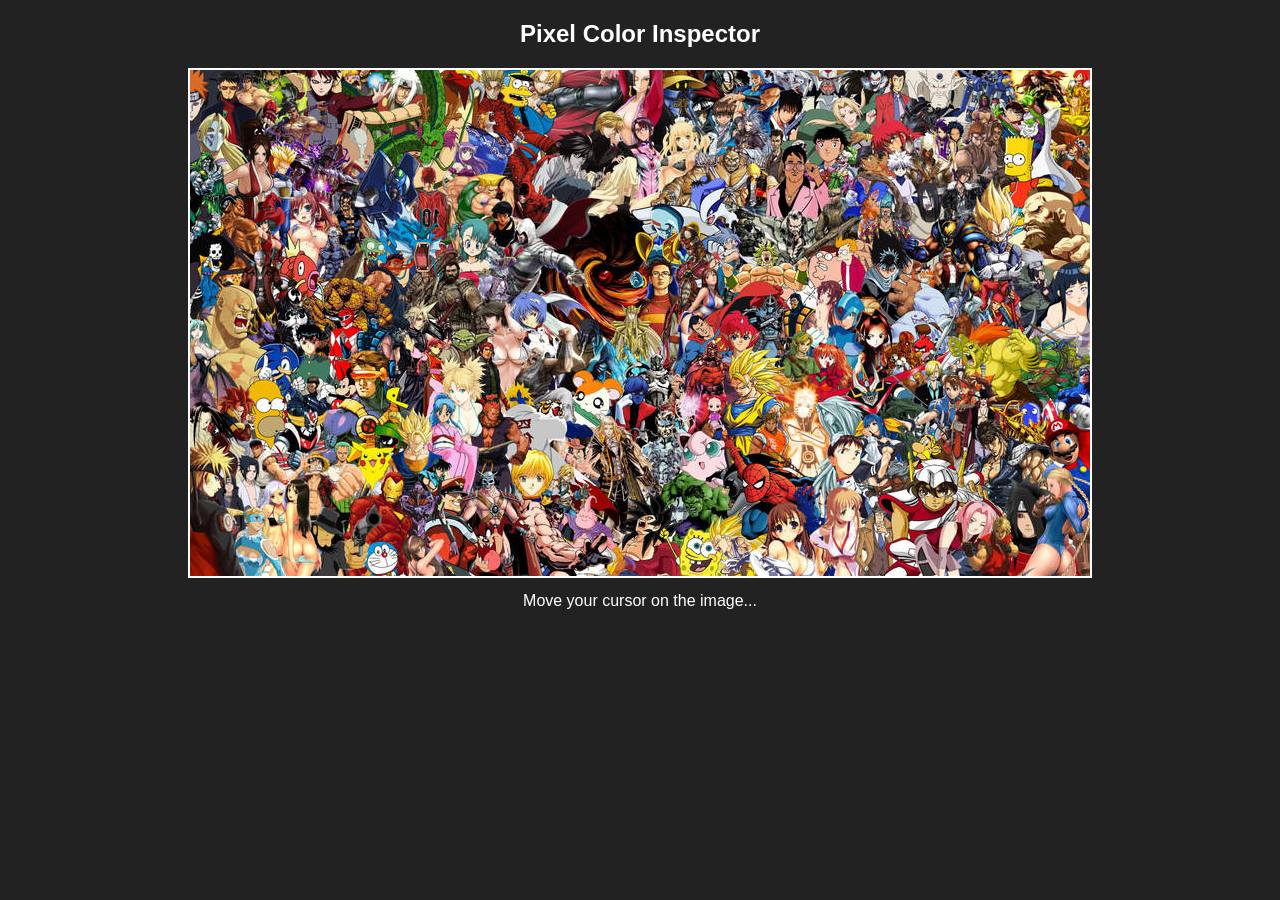
<file: WEB DESIGN/exp5/5.html>
<!DOCTYPE html>
<html>
<head>
  <title>Image Pixel Inspector</title>
  <style>
    body {
      margin: 0;
      font-family: Arial;
      text-align: center;
      background-color: #222;
      color: white;
    }
    canvas {
      border: 2px solid white;
      cursor: crosshair;
    }
    #info {
      margin-top: 10px;
    }
  </style>
</head>
<body>

  <h2>Pixel Color Inspector</h2>
  <canvas id="canvas"></canvas>
  <div id="info">Move your cursor on the image...</div>

  <script>
    const canvas = document.getElementById('canvas');
    const ctx = canvas.getContext('2d');
    const img = new Image();

    // Use your image path here
    img.src = 'background.jpg'; // Place this image in same folder

    img.onload = function () {
      canvas.width = img.width;
      canvas.height = img.height;
      ctx.drawImage(img, 0, 0);
    };

    canvas.addEventListener('mousemove', function (e) {
      const rect = canvas.getBoundingClientRect();
      const x = e.clientX - rect.left;
      const y = e.clientY - rect.top;

      const pixel = ctx.getImageData(x, y, 1, 1).data;
      const r = pixel[0];
      const g = pixel[1];
      const b = pixel[2];

      document.getElementById('info').innerText = 
        `Position - (X: ${x}, Y: ${y}) | Colour - RGB(${r}, ${g}, ${b})`;
    });
  </script>

</body>
</html>
</file>
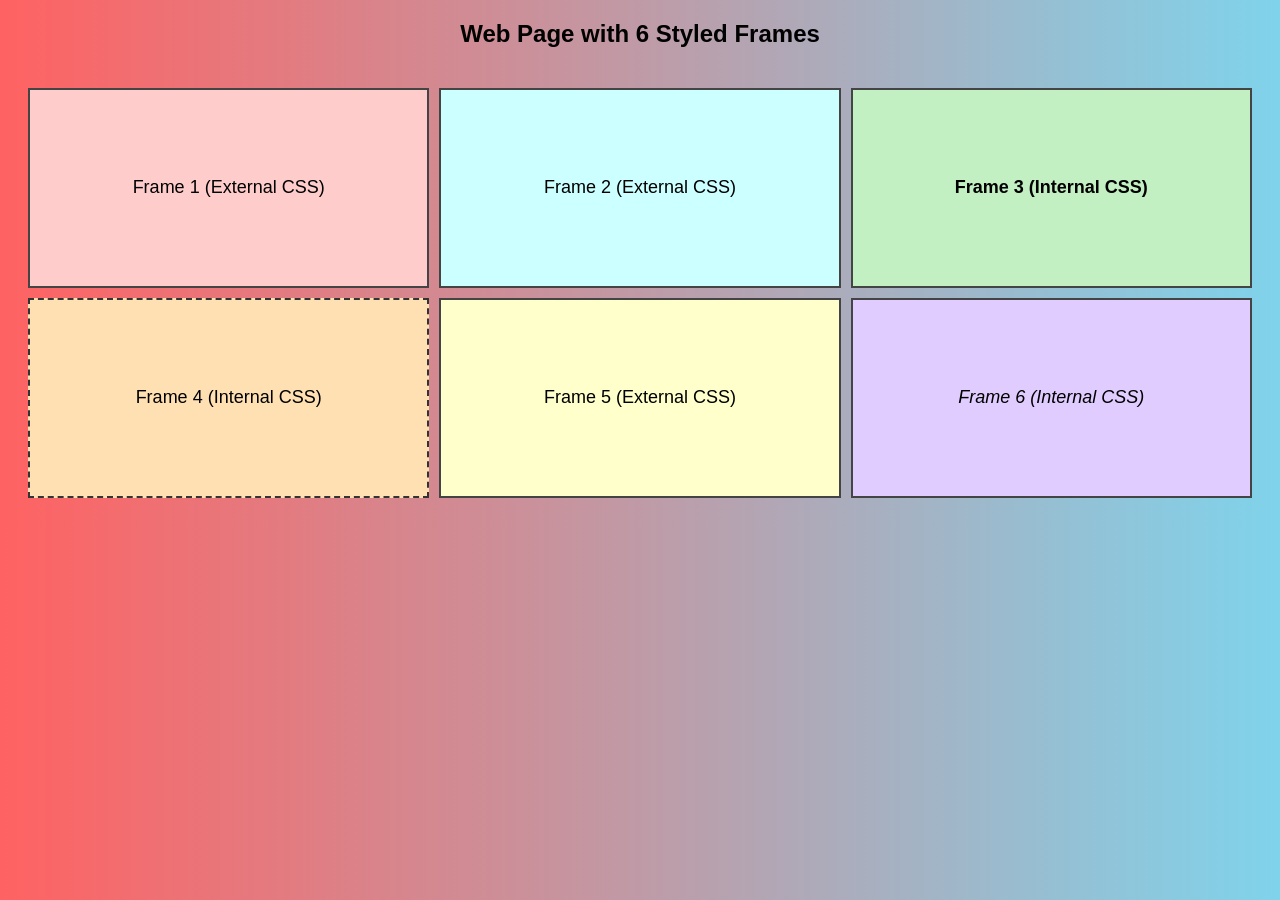
<file: WEB DESIGN/exp6/6.html>
<!DOCTYPE html>
<html>
<head>
  <title>Experiment 6 - Frames with Styles</title>

  <!-- External stylesheet -->
  <link rel="stylesheet" type="text/css" href="style.css">

  <!-- Internal stylesheet -->
  <style>
    .frame3 {
      background-color: #c2f0c2;
      padding: 20px;
      font-weight: bold;
    }

    .frame4 {
      background-color: #ffe0b3;
      padding: 20px;
      border: 2px dashed #333;
    }

    .frame6 {
      background-color: #e0ccff;
      padding: 20px;
      font-style: italic;
    }
  </style>
</head>
<body>

  <h2>Web Page with 6 Styled Frames</h2>

  <div class="frame-container">
    <div class="frame frame1">Frame 1 (External CSS)</div>
    <div class="frame frame2">Frame 2 (External CSS)</div>
    <div class="frame frame3">Frame 3 (Internal CSS)</div>
    <div class="frame frame4">Frame 4 (Internal CSS)</div>
    <div class="frame frame5">Frame 5 (External CSS)</div>
    <div class="frame frame6">Frame 6 (Internal CSS)</div>
  </div>

</body>
</html>
</file>
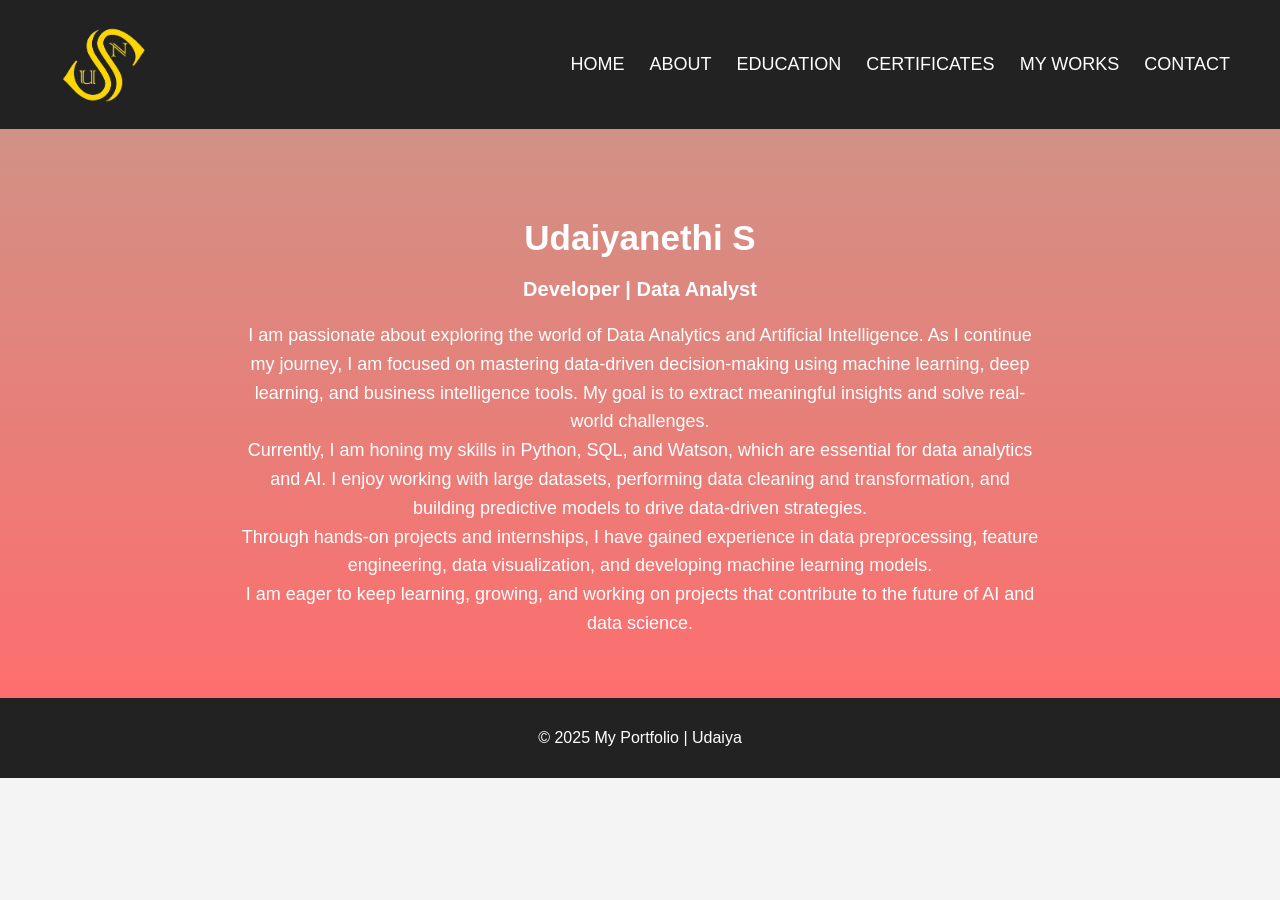
<file: WEB DESIGN/exp1/ass1/about.html>
<!DOCTYPE html>
<html lang="en">
<head>
    <meta charset="UTF-8">
    <meta name="viewport" content="width=device-width, initial-scale=1.0">
    <title>About Me</title>
</head>
<body style="font-family: Arial, sans-serif; margin: 0; padding: 0; background-color: #f4f4f4;">

    <!-- Header -->
    <header style="display: flex; justify-content: space-between; align-items: center; padding: 15px 50px; background: #222; color: white;">
        <img src="logo.png" alt="Logo" class="logo" style="width: 100px; height: auto;">
        <nav>
            <ul style="list-style: none; display: flex; gap: 25px; margin: 0; padding: 0;">
                <li><a href="index.html" style="color: white; text-decoration: none; font-size: 18px; transition: 0.3s;" onmouseover="this.style.color='rgb(230,104,59)'" onmouseout="this.style.color='white'">HOME</a></li>
                <li><a href="about.html" style="color: white; text-decoration: none; font-size: 18px; transition: 0.3s;" onmouseover="this.style.color='rgb(230,104,59)'" onmouseout="this.style.color='white'">ABOUT</a></li>
                <li><a href="education.html" style="color: white; text-decoration: none; font-size: 18px; transition: 0.3s;" onmouseover="this.style.color='rgb(230,104,59)'" onmouseout="this.style.color='white'">EDUCATION</a></li>
                <li><a href="certificate.html" style="color: white; text-decoration: none; font-size: 18px; transition: 0.3s;" onmouseover="this.style.color='rgb(230,104,59)'" onmouseout="this.style.color='white'">CERTIFICATES</a></li>
                <li><a href="projects.html" style="color: white; text-decoration: none; font-size: 18px; transition: 0.3s;" onmouseover="this.style.color='rgb(230,104,59)'" onmouseout="this.style.color='white'">MY WORKS</a></li>
                <li><a href="#" style="color: white; text-decoration: none; font-size: 18px; transition: 0.3s;" onmouseover="this.style.color='rgb(230,104,59)'" onmouseout="this.style.color='white'">CONTACT</a></li>
            </ul>
        </nav>
    </header>

    <!-- About Section -->
    <section class="about" style="padding: 60px; text-align: center; background: linear-gradient(to bottom,#d19185, #fd6e6e); color: white;">
        <h1 style="font-size: 35px; margin-bottom: 10px;">Udaiyanethi S</h1>
        <p style="font-size: 20px; font-weight: bold;">Developer | Data Analyst</p>
        <p style="max-width: 800px; margin: auto; line-height: 1.6; font-size: 18px;">I am passionate about exploring the world of Data Analytics and Artificial Intelligence. As I continue my journey, I am focused on mastering data-driven decision-making using machine learning, deep learning, and business intelligence tools. My goal is to extract meaningful insights and solve real-world challenges.</p>
        <p style="max-width: 800px; margin: auto; line-height: 1.6; font-size: 18px;">Currently, I am honing my skills in Python, SQL, and Watson, which are essential for data analytics and AI. I enjoy working with large datasets, performing data cleaning and transformation, and building predictive models to drive data-driven strategies.</p>
        <p style="max-width: 800px; margin: auto; line-height: 1.6; font-size: 18px;">Through hands-on projects and internships, I have gained experience in data preprocessing, feature engineering, data visualization, and developing machine learning models.</p>
        <p style="max-width: 800px; margin: auto; line-height: 1.6; font-size: 18px;">I am eager to keep learning, growing, and working on projects that contribute to the future of AI and data science.</p>
    </section>

    <!-- Footer -->
    <footer style="text-align: center; padding: 15px; background: #222222; color: white;">
        <p>© 2025 My Portfolio | Udaiya</p>
    </footer>

</body>
</html>
</file>
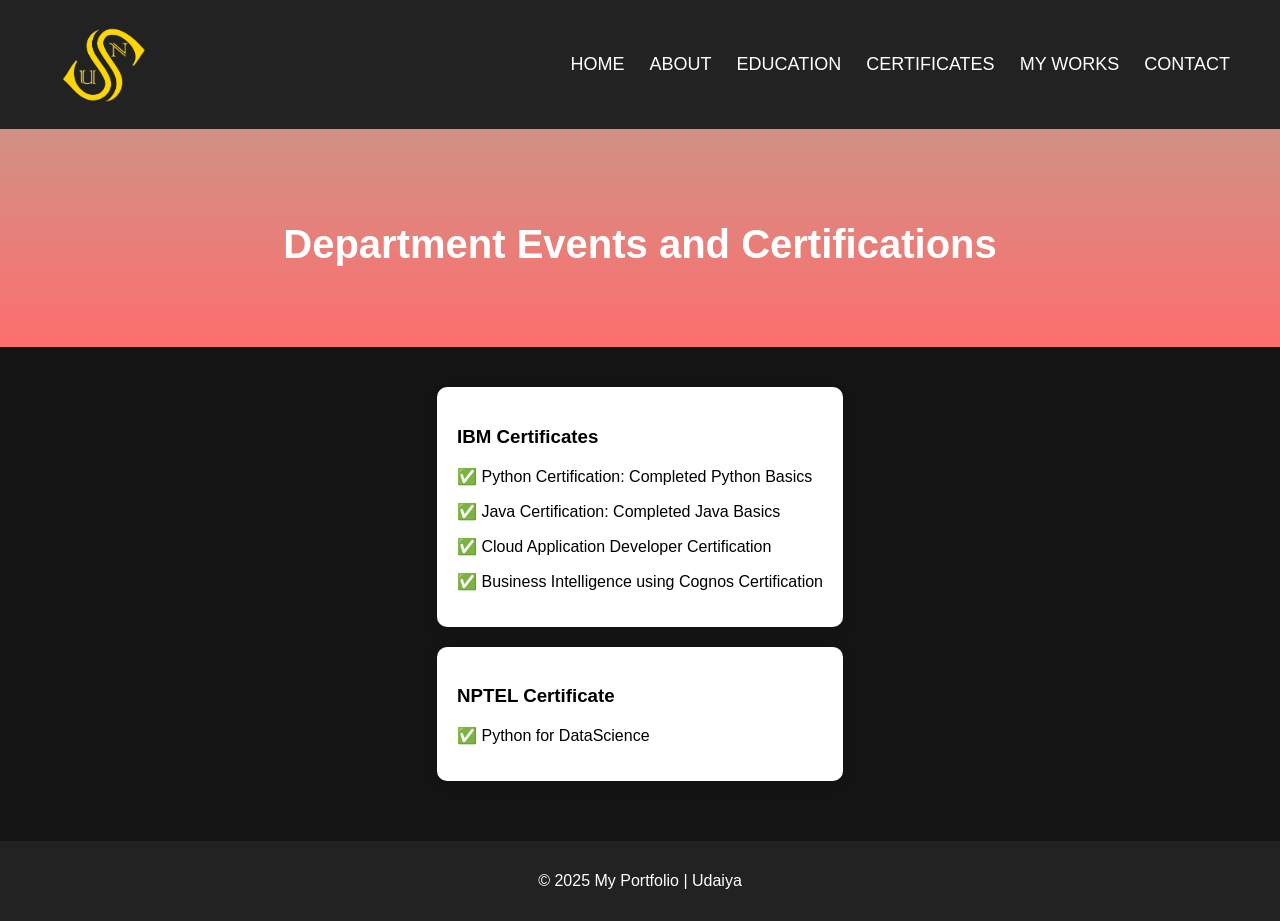
<file: WEB DESIGN/exp1/ass1/certificate.html>
<!DOCTYPE html>
<html lang="en">
<head>
    <meta charset="UTF-8">
    <meta name="viewport" content="width=device-width, initial-scale=1.0">
    <title>Certificate</title>
</head>
<body style="font-family: Arial, sans-serif; margin: 0; padding: 0; background-color: #f4f4f4;">

    <!-- Header -->
    <header style="display: flex; justify-content: space-between; align-items: center; padding: 15px 50px; background: #222; color: white;">
        <img src="logo.png" alt="Logo" class="logo" style="width: 100px; height: auto;">
        <nav>
            <ul style="list-style: none; display: flex; gap: 25px; margin: 0; padding: 0;">
                <li><a href="index.html" style="color: white; text-decoration: none; font-size: 18px; transition: 0.3s;" onmouseover="this.style.color='rgb(230,104,59)'" onmouseout="this.style.color='white'">HOME</a></li>
                <li><a href="about.html" style="color: white; text-decoration: none; font-size: 18px; transition: 0.3s;" onmouseover="this.style.color='rgb(230,104,59)'" onmouseout="this.style.color='white'">ABOUT</a></li>
                <li><a href="education.html" style="color: white; text-decoration: none; font-size: 18px; transition: 0.3s;" onmouseover="this.style.color='rgb(230,104,59)'" onmouseout="this.style.color='white'">EDUCATION</a></li>
                <li><a href="certificate.html" style="color: white; text-decoration: none; font-size: 18px; transition: 0.3s;" onmouseover="this.style.color='rgb(230,104,59)'" onmouseout="this.style.color='white'">CERTIFICATES</a></li>
                <li><a href="projects.html" style="color: white; text-decoration: none; font-size: 18px; transition: 0.3s;" onmouseover="this.style.color='rgb(230,104,59)'" onmouseout="this.style.color='white'">MY WORKS</a></li>
                <li><a href="C:\xampp\htdocs\ass1\contact.php" style="color: white; text-decoration: none; font-size: 18px; transition: 0.3s;" onmouseover="this.style.color='rgb(230,104,59)'" onmouseout="this.style.color='white'">CONTACT</a></li>
            </ul>
        </nav>
    </header>


    <!-- Department Section -->
    <section class="department" style="padding: 60px; text-align: center; background: linear-gradient(to bottom, #d19185, #fd6e6e); color: white;">
        <h1 style="font-size: 40px; margin-bottom: 20px;">Department Events and Certifications</h1>
    </section>

    <section style="display: flex; flex-wrap: wrap; justify-content: center; padding: 40px; background: #141414;">
        <!-- Certification Cards -->
        <div style="max-width: 900px;">
            <div style="background: white; padding: 20px; margin-bottom: 20px; border-radius: 10px; box-shadow: 0 4px 8px rgba(0, 0, 0, 0.1);">
                <h3>IBM Certificates</h3>
                <p>✅ Python Certification: Completed Python Basics</p>
                <p>✅ Java Certification: Completed Java Basics</p>
                <p>✅ Cloud Application Developer Certification</p>
                <p>✅ Business Intelligence using Cognos Certification</p>
            </div>

            <div style="background: white; padding: 20px; margin-bottom: 20px; border-radius: 10px; box-shadow: 0 4px 8px rgba(0, 0, 0, 0.1);">
                <h3>NPTEL Certificate</h3>
                <p>✅ Python for DataScience</p>
            </div>
    </section>

    <!-- Footer -->
    <footer style="text-align: center; padding: 15px; background: #222; color: white;">
        <p>© 2025 My Portfolio | Udaiya</p>
    </footer>

</body>
</html>
</file>
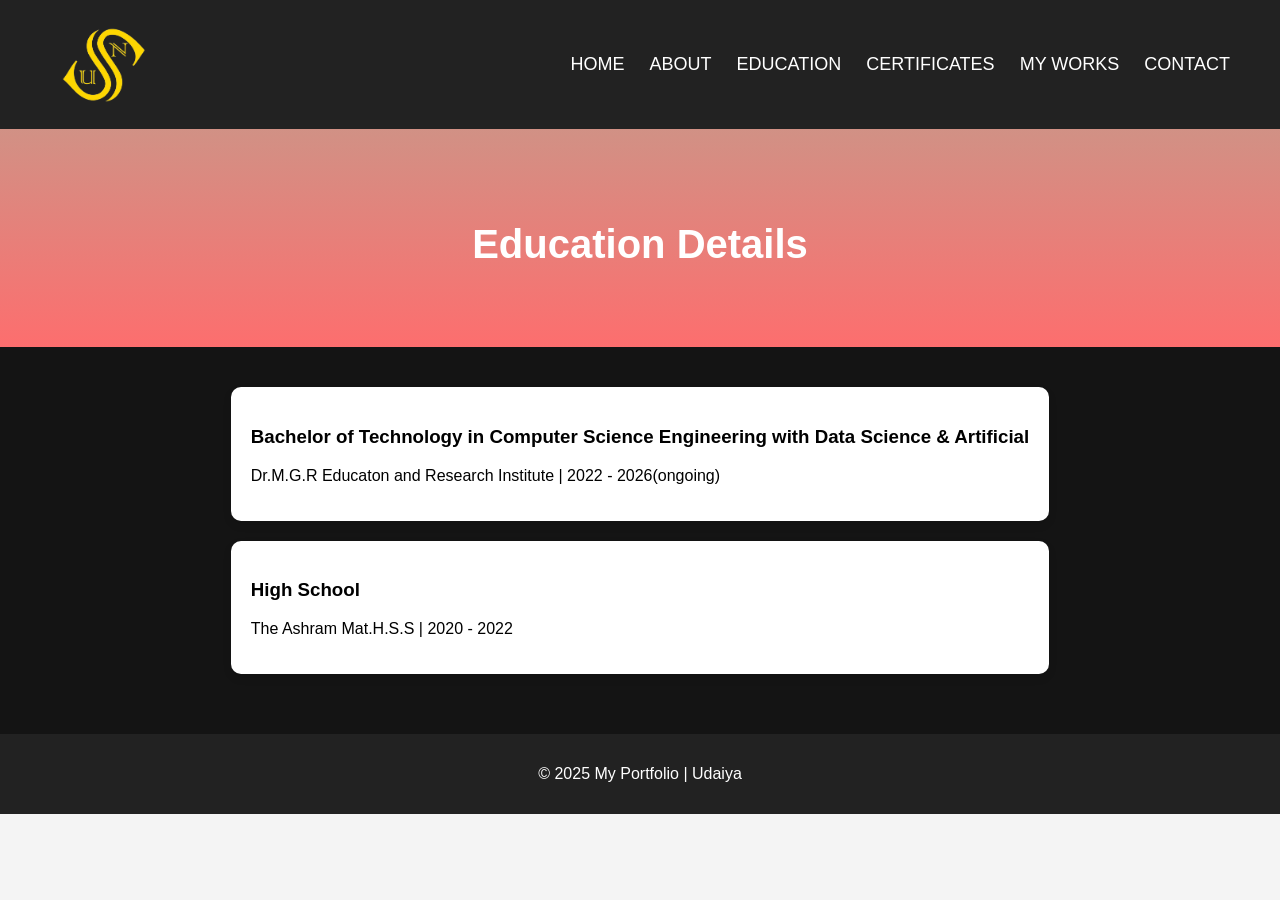
<file: WEB DESIGN/exp1/ass1/education.html>
<!DOCTYPE html>
<html lang="en">
<head>
    <meta charset="UTF-8">
    <meta name="viewport" content="width=device-width, initial-scale=1.0">
    <title>Certificate</title>
</head>
<body style="font-family: Arial, sans-serif; margin: 0; padding: 0; background-color: #f4f4f4;">

    <!-- Header -->
    <header style="display: flex; justify-content: space-between; align-items: center; padding: 15px 50px; background: #222; color: white;">
        <img src="logo.png" alt="Logo" class="logo" style="width: 100px; height: auto;">
        <nav>
            <ul style="list-style: none; display: flex; gap: 25px; margin: 0; padding: 0;">
                <li><a href="index.html" style="color: white; text-decoration: none; font-size: 18px; transition: 0.3s;" onmouseover="this.style.color='rgb(230,104,59)'" onmouseout="this.style.color='white'">HOME</a></li>
                <li><a href="about.html" style="color: white; text-decoration: none; font-size: 18px; transition: 0.3s;" onmouseover="this.style.color='rgb(230,104,59)'" onmouseout="this.style.color='white'">ABOUT</a></li>
                <li><a href="education.html" style="color: white; text-decoration: none; font-size: 18px; transition: 0.3s;" onmouseover="this.style.color='rgb(230,104,59)'" onmouseout="this.style.color='white'">EDUCATION</a></li>
                <li><a href="certificate.html" style="color: white; text-decoration: none; font-size: 18px; transition: 0.3s;" onmouseover="this.style.color='rgb(230,104,59)'" onmouseout="this.style.color='white'">CERTIFICATES</a></li>
                <li><a href="projects.html" style="color: white; text-decoration: none; font-size: 18px; transition: 0.3s;" onmouseover="this.style.color='rgb(230,104,59)'" onmouseout="this.style.color='white'">MY WORKS</a></li>
                <li><a href="C:\xampp\htdocs\ass1\contact.php" style="color: white; text-decoration: none; font-size: 18px; transition: 0.3s;" onmouseover="this.style.color='rgb(230,104,59)'" onmouseout="this.style.color='white'">CONTACT</a></li>
            </ul>
        </nav>
    </header>


    <!-- Department Section -->
    <section class="department" style="padding: 60px; text-align: center; background: linear-gradient(to bottom, #d19185, #fd6e6e); color: white;">
        <h1 style="font-size: 40px; margin-bottom: 20px;">Education Details</h1>
    </section>

    <section style="display: flex; flex-wrap: wrap; justify-content: center; padding: 40px; background: #141414;">
        <!-- Certification Cards -->
        <div style="max-width: 900px;">
            <div style="background: white; padding: 20px; margin-bottom: 20px; border-radius: 10px; box-shadow: 0 4px 8px rgba(0, 0, 0, 0.1);">
                <h3>Bachelor of Technology in Computer Science Engineering with Data Science & Artificial</h3>
                <p>Dr.M.G.R Educaton and Research Institute | 2022 - 2026(ongoing)</p>
            </div>

            <div style="background: white; padding: 20px; margin-bottom: 20px; border-radius: 10px; box-shadow: 0 4px 8px rgba(0, 0, 0, 0.1);">
                <h3>High School</h3>
                <p>The Ashram Mat.H.S.S | 2020 - 2022</p>
            </div>
    </section>

    <!-- Footer -->
    <footer style="text-align: center; padding: 15px; background: #222; color: white;">
        <p>© 2025 My Portfolio | Udaiya</p>
    </footer>

</body>
</html>
</file>
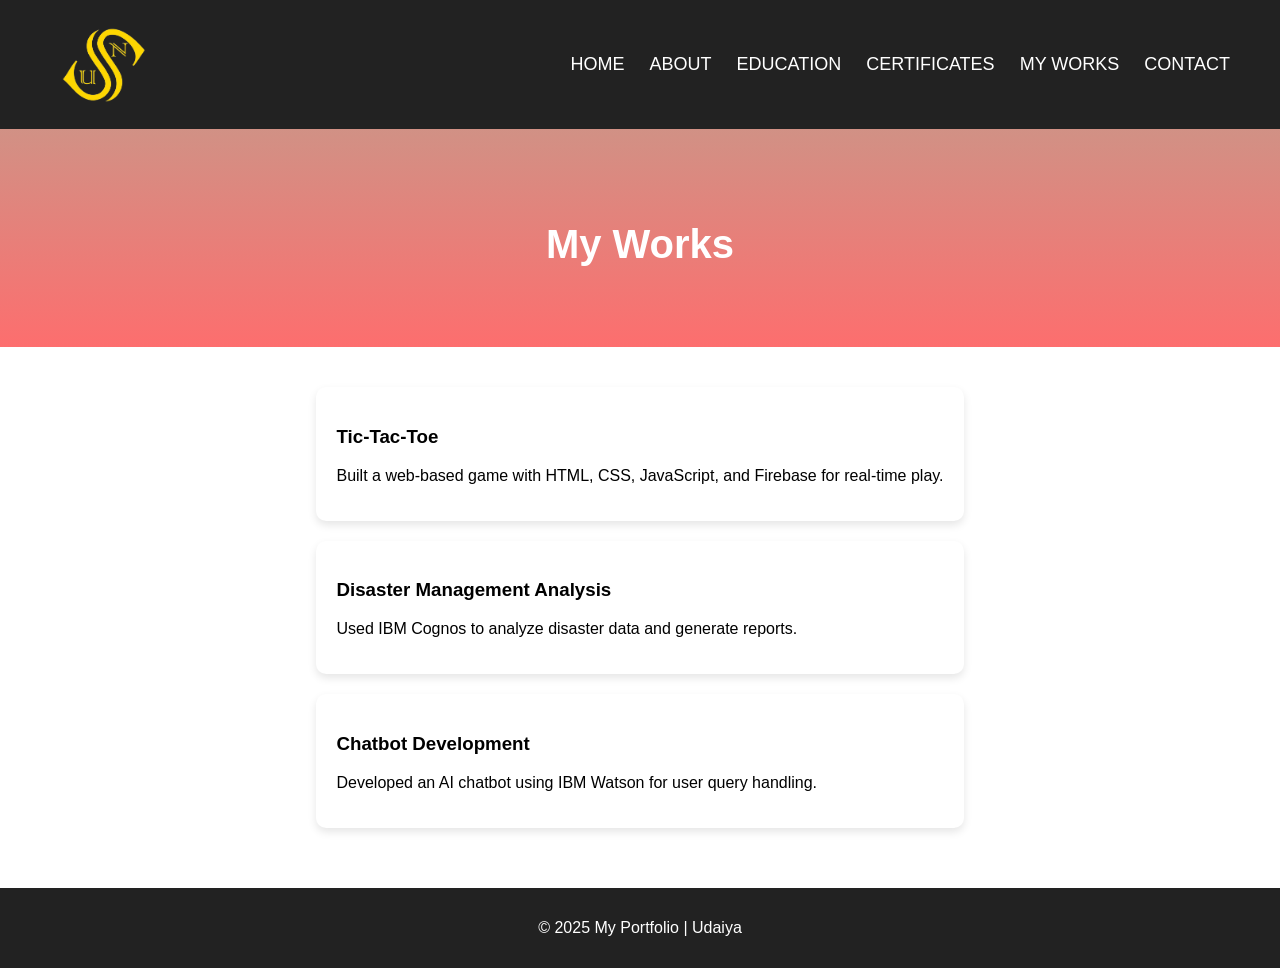
<file: WEB DESIGN/exp1/ass1/projects.html>
<!DOCTYPE html>
<html lang="en">
<head>
    <meta charset="UTF-8">
    <meta name="viewport" content="width=device-width, initial-scale=1.0">
    <title>Department</title>
</head>
<body style="font-family: Arial, sans-serif; margin: 0; padding: 0; background-color: #f4f4f4;">

    <!-- Header -->
    <header style="display: flex; justify-content: space-between; align-items: center; padding: 15px 50px; background: #222; color: white;">
        <img src="logo.png" alt="Logo" class="logo" style="width: 100px; height: auto;">
        <nav>
            <ul style="list-style: none; display: flex; gap: 25px; margin: 0; padding: 0;">
                <li><a href="index.html" style="color: white; text-decoration: none; font-size: 18px; transition: 0.3s;" onmouseover="this.style.color='rgb(230,104,59)'" onmouseout="this.style.color='white'">HOME</a></li>
                <li><a href="about.html" style="color: white; text-decoration: none; font-size: 18px; transition: 0.3s;" onmouseover="this.style.color='rgb(230,104,59)'" onmouseout="this.style.color='white'">ABOUT</a></li>
                <li><a href="education.html" style="color: white; text-decoration: none; font-size: 18px; transition: 0.3s;" onmouseover="this.style.color='rgb(230,104,59)'" onmouseout="this.style.color='white'">EDUCATION</a></li>
                <li><a href="certificate.html" style="color: white; text-decoration: none; font-size: 18px; transition: 0.3s;" onmouseover="this.style.color='rgb(230,104,59)'" onmouseout="this.style.color='white'">CERTIFICATES</a></li>
                <li><a href="projects.html" style="color: white; text-decoration: none; font-size: 18px; transition: 0.3s;" onmouseover="this.style.color='rgb(230,104,59)'" onmouseout="this.style.color='white'">MY WORKS</a></li>
                <li><a href="#" style="color: white; text-decoration: none; font-size: 18px; transition: 0.3s;" onmouseover="this.style.color='rgb(230,104,59)'" onmouseout="this.style.color='white'">CONTACT</a></li>
            </ul>
        </nav>
    </header>


    <!-- Department Section -->
    <section class="department" style="padding: 60px; text-align: center; background: linear-gradient(to bottom, #d19185, #fd6e6e); color: white;">
        <h1 style="font-size: 40px; margin-bottom: 20px;">My Works</h1>
    </section>

    <section style="display: flex; flex-wrap: wrap; justify-content: center; padding: 40px; background: #fff;">
        <!-- Certification Cards -->
        <div style="max-width: 900px;">
            <div style="background: white; padding: 20px; margin-bottom: 20px; border-radius: 10px; box-shadow: 0 4px 8px rgba(0, 0, 0, 0.1);">
                <h3>Tic-Tac-Toe</h3>
                <p>Built a web-based game with HTML, CSS, JavaScript, and Firebase for real-time play.</p>
               </div>

            <div style="background: white; padding: 20px; margin-bottom: 20px; border-radius: 10px; box-shadow: 0 4px 8px rgba(0, 0, 0, 0.1);">
                <h3>Disaster Management Analysis</h3>
                <p>Used IBM Cognos to analyze disaster data and generate reports.</p>
            </div>

            <div style="background: white; padding: 20px; margin-bottom: 20px; border-radius: 10px; box-shadow: 0 4px 8px rgba(0, 0, 0, 0.1);">
                <h3>Chatbot Development </h3>
                <p>Developed an AI chatbot using IBM Watson for user query handling.</p>
            </div>
        </div>
    </section>

    <!-- Footer -->
    <footer style="text-align: center; padding: 15px; background: #222; color: white;">
        <p>© 2025 My Portfolio | Udaiya</p>
    </footer>

</body>
</html>
</file>
<file: WEB DESIGN/exp6/style.css>
body {
  font-family: Arial, sans-serif;
  text-align: center;
  background: linear-gradient(to right, #ff6262, #7fd3eb);
}

.frame-container {
  display: grid;
  grid-template-columns: repeat(3, 1fr);
  grid-template-rows: repeat(2, 200px);
  gap: 10px;
  padding: 20px;
}

.frame {
  border: 2px solid #444;
  display: flex;
  align-items: center;
  justify-content: center;
  font-size: 18px;
}

/* External styles for some frames */
.frame1 {
  background-color: #ffcccc;
}

.frame2 {
  background-color: #ccffff;
}

.frame5 {
  background-color: #ffffcc;
}
</file>
